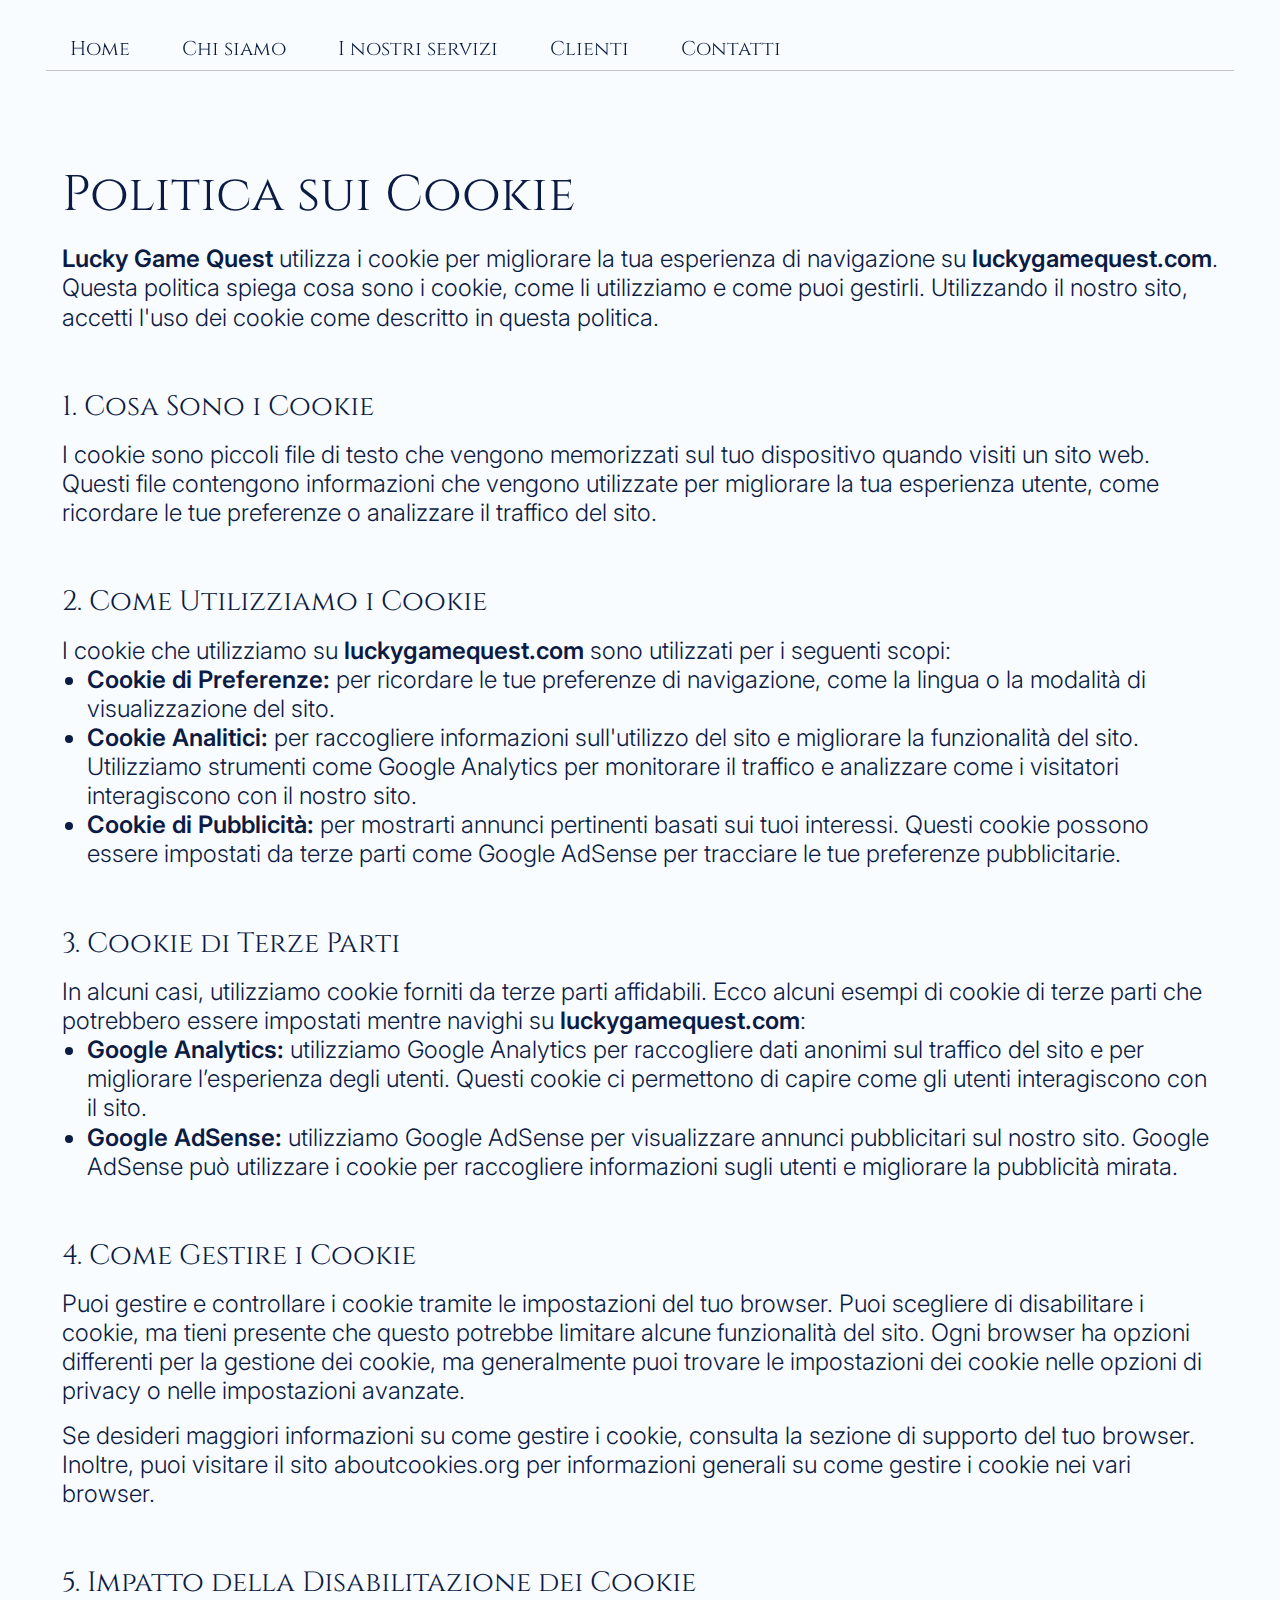
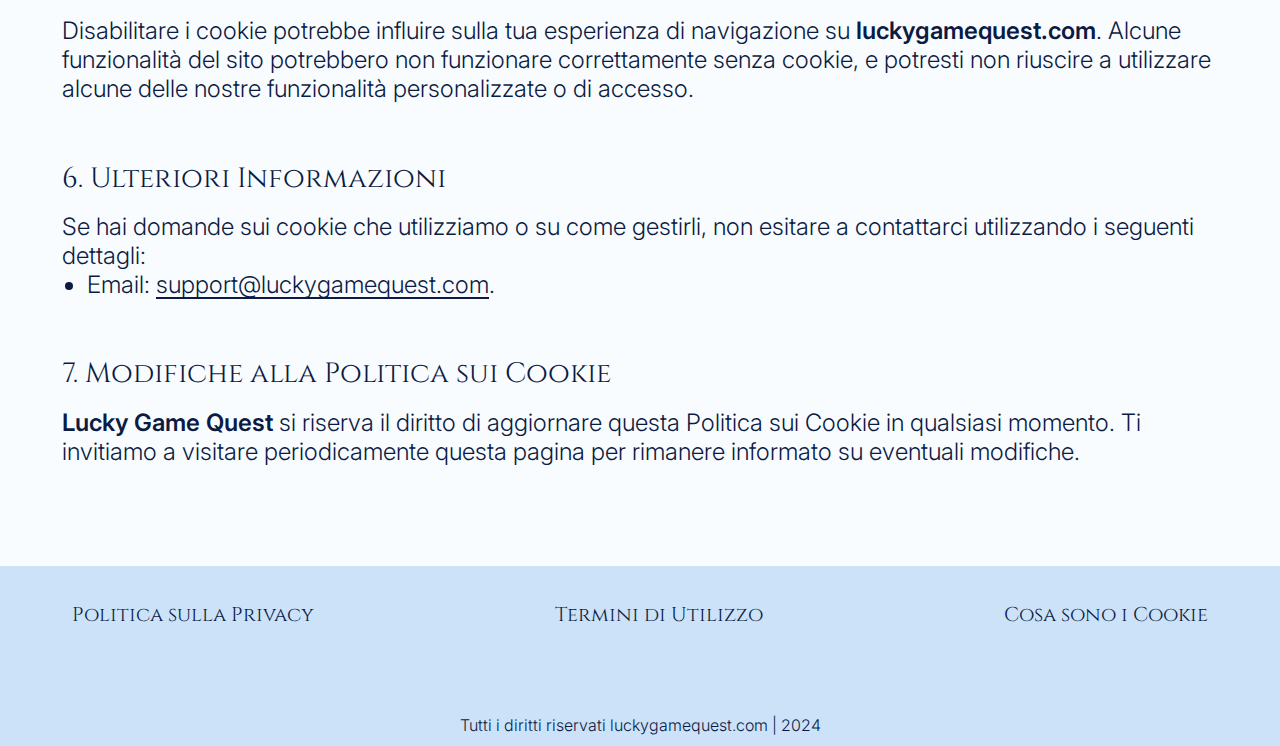
<file: cookie.html>
<!DOCTYPE html>
<html lang="en">
  <head>
    <meta charset="UTF-8" />
    <meta name="viewport" content="width=device-width, initial-scale=1.0" />
    <title>Lucky Game Quest</title>
    <link rel="icon" href="img/fav icon 1.png" />
    <link rel="stylesheet" type="text/css" href="slick/slick.css" />
    <link rel="stylesheet" href="css/main.css" />
    <link href="https://unpkg.com/aos@2.3.1/dist/aos.css" rel="stylesheet" />
  </head>

  <body class="back">
    <header class="header">
      <div class="header__background"></div>
      <nav class="navigation">
        <ul class="navigation__list">
          <li class="navigation__item">
            <a href="/" class="navigation__link">Home</a>
          </li>
          <li class="navigation__item">
            <a href="/#about" class="navigation__link">Chi siamo </a>
          </li>
          <li class="navigation__item">
            <a href="/#services" class="navigation__link">I nostri servizi </a>
          </li>
          <li class="navigation__item">
            <a href="/#gallery" class="navigation__link">Clienti</a>
          </li>
          <li class="navigation__item">
            <a href="/#contacts" class="navigation__link">Contatti</a>
          </li>

          <li class="navigation__item navigation__item-desk">
            <a href="policy.html" class="navigation__link"
              >Politica sulla Privacy</a
            >
          </li>
          <li class="navigation__item navigation__item-desk">
            <a href="terms.html" class="navigation__link"
              >Termini di Utilizzo</a
            >
          </li>
          <li class="navigation__item navigation__item-desk">
            <a href="cookie.html" class="navigation__link"
              >Cosa sono i Cookie</a
            >
          </li>
        </ul>

        <div class="header__button-wrapper">
          <button type="button" class="header__icon-button" data-menu-button>
            <img
              class="header__icon header__icon--menu"
              src="img/header/menu.png"
              alt=""
            />

            <img
              class="header__icon header__icon--close"
              src="img/header/сross.png"
              alt=""
            />
          </button>
        </div>
      </nav>
    </header>

    <main class="policy">
      <section>
        <div class="policy-terms-container">
          <h2 class="policy-terms-title">Politica sui Cookie</h2>

          <p class="policy-terms-text-one">
            <span class="policy-terms-text-bold">Lucky Game Quest</span>
            utilizza i cookie per migliorare la tua esperienza di navigazione su
            <span class="policy-terms-text-bold">luckygamequest.com</span>.
            Questa politica spiega cosa sono i cookie, come li utilizziamo e
            come puoi gestirli. Utilizzando il nostro sito, accetti l'uso dei
            cookie come descritto in questa politica.
          </p>
          <h2 class="policy-terms-text">1. Cosa Sono i Cookie</h2>
          <p class="policy-terms-text-one">
            I cookie sono piccoli file di testo che vengono memorizzati sul tuo
            dispositivo quando visiti un sito web. Questi file contengono
            informazioni che vengono utilizzate per migliorare la tua esperienza
            utente, come ricordare le tue preferenze o analizzare il traffico
            del sito.
          </p>

          <h2 class="policy-terms-text text-bold">
            2. Come Utilizziamo i Cookie
          </h2>

          <p class="policy-terms-text-one">
            I cookie che utilizziamo su
            <span class="policy-terms-text-bold">luckygamequest.com</span> sono
            utilizzati per i seguenti scopi:
          </p>
          <ul class="terms-list">
            <li>
              <span class="policy-terms-text-bold">Cookie di Preferenze:</span>
              per ricordare le tue preferenze di navigazione, come la lingua o
              la modalità di visualizzazione del sito.
            </li>
            <li>
              <span class="policy-terms-text-bold">Cookie Analitici:</span> per
              raccogliere informazioni sull'utilizzo del sito e migliorare la
              funzionalità del sito. Utilizziamo strumenti come Google Analytics
              per monitorare il traffico e analizzare come i visitatori
              interagiscono con il nostro sito.
            </li>
            <li>
              <span class="policy-terms-text-bold">Cookie di Pubblicità: </span>
              per mostrarti annunci pertinenti basati sui tuoi interessi. Questi
              cookie possono essere impostati da terze parti come Google AdSense
              per tracciare le tue preferenze pubblicitarie.
            </li>
          </ul>
          <h2 class="policy-terms-text">3. Cookie di Terze Parti</h2>
          <p class="policy-terms-text-one">
            In alcuni casi, utilizziamo cookie forniti da terze parti
            affidabili. Ecco alcuni esempi di cookie di terze parti che
            potrebbero essere impostati mentre navighi su
            <span class="policy-terms-text-bold">luckygamequest.com</span>:
          </p>
          <ul class="terms-list">
            <li>
              <span class="policy-terms-text-bold"> Google Analytics:</span>
              utilizziamo Google Analytics per raccogliere dati anonimi sul
              traffico del sito e per migliorare l’esperienza degli utenti.
              Questi cookie ci permettono di capire come gli utenti
              interagiscono con il sito.
            </li>
            <li>
              <span class="policy-terms-text-bold">Google AdSense:</span>
              utilizziamo Google AdSense per visualizzare annunci pubblicitari
              sul nostro sito. Google AdSense può utilizzare i cookie per
              raccogliere informazioni sugli utenti e migliorare la pubblicità
              mirata.
            </li>
          </ul>
          <h2 class="policy-terms-text text-bold">4. Come Gestire i Cookie</h2>

          <p class="policy-terms-text-one">
            Puoi gestire e controllare i cookie tramite le impostazioni del tuo
            browser. Puoi scegliere di disabilitare i cookie, ma tieni presente
            che questo potrebbe limitare alcune funzionalità del sito. Ogni
            browser ha opzioni differenti per la gestione dei cookie, ma
            generalmente puoi trovare le impostazioni dei cookie nelle opzioni
            di privacy o nelle impostazioni avanzate.
          </p>
          <p class="policy-terms-text-one">
            Se desideri maggiori informazioni su come gestire i cookie, consulta
            la sezione di supporto del tuo browser. Inoltre, puoi visitare il
            sito aboutcookies.org per informazioni generali su come gestire i
            cookie nei vari browser.
          </p>
          <h2 class="policy-terms-text text-bold">
            5. Impatto della Disabilitazione dei Cookie
          </h2>
          <p class="policy-terms-text-one">
            Disabilitare i cookie potrebbe influire sulla tua esperienza di
            navigazione su
            <span class="policy-terms-text-bold">luckygamequest.com</span>.
            Alcune funzionalità del sito potrebbero non funzionare correttamente
            senza cookie, e potresti non riuscire a utilizzare alcune delle
            nostre funzionalità personalizzate o di accesso.
          </p>
          <h2 class="policy-terms-text text-bold">6. Ulteriori Informazioni</h2>
          <p class="policy-terms-text-one">
            Se hai domande sui cookie che utilizziamo o su come gestirli, non
            esitare a contattarci utilizzando i seguenti dettagli:
          </p>

          <ul class="terms-list">
            <li>
              Email:
              <a href="mailto:support@luckygamequest.com" class="email-link">
                support@luckygamequest.com</a
              >.
            </li>
          </ul>
          <h2 class="policy-terms-text text-bold">
            7. Modifiche alla Politica sui Cookie
          </h2>
          <p class="policy-terms-text-one">
            <span class="policy-terms-text-bold">Lucky Game Quest</span> si
            riserva il diritto di aggiornare questa Politica sui Cookie in
            qualsiasi momento. Ti invitiamo a visitare periodicamente questa
            pagina per rimanere informato su eventuali modifiche.
          </p>
        </div>
      </section>
    </main>

    <footer class="footer">
      <div class="footer-container">
        <div class="footer-wrapper">
          <a class="footer-text" href="policy.html">Politica sulla Privacy</a>

          <a class="footer-text" href="terms.html">Termini di Utilizzo</a>

          <a class="footer-text" href="cookie.html">Cosa sono i Cookie</a>
        </div>
      </div>
      <p class="footer-copyright">
        Tutti i diritti riservati luckygamequest.com | 2024
      </p>
    </footer>
    <script src="js/mobile-menu.js"></script>
  </body>
</html>
</file>
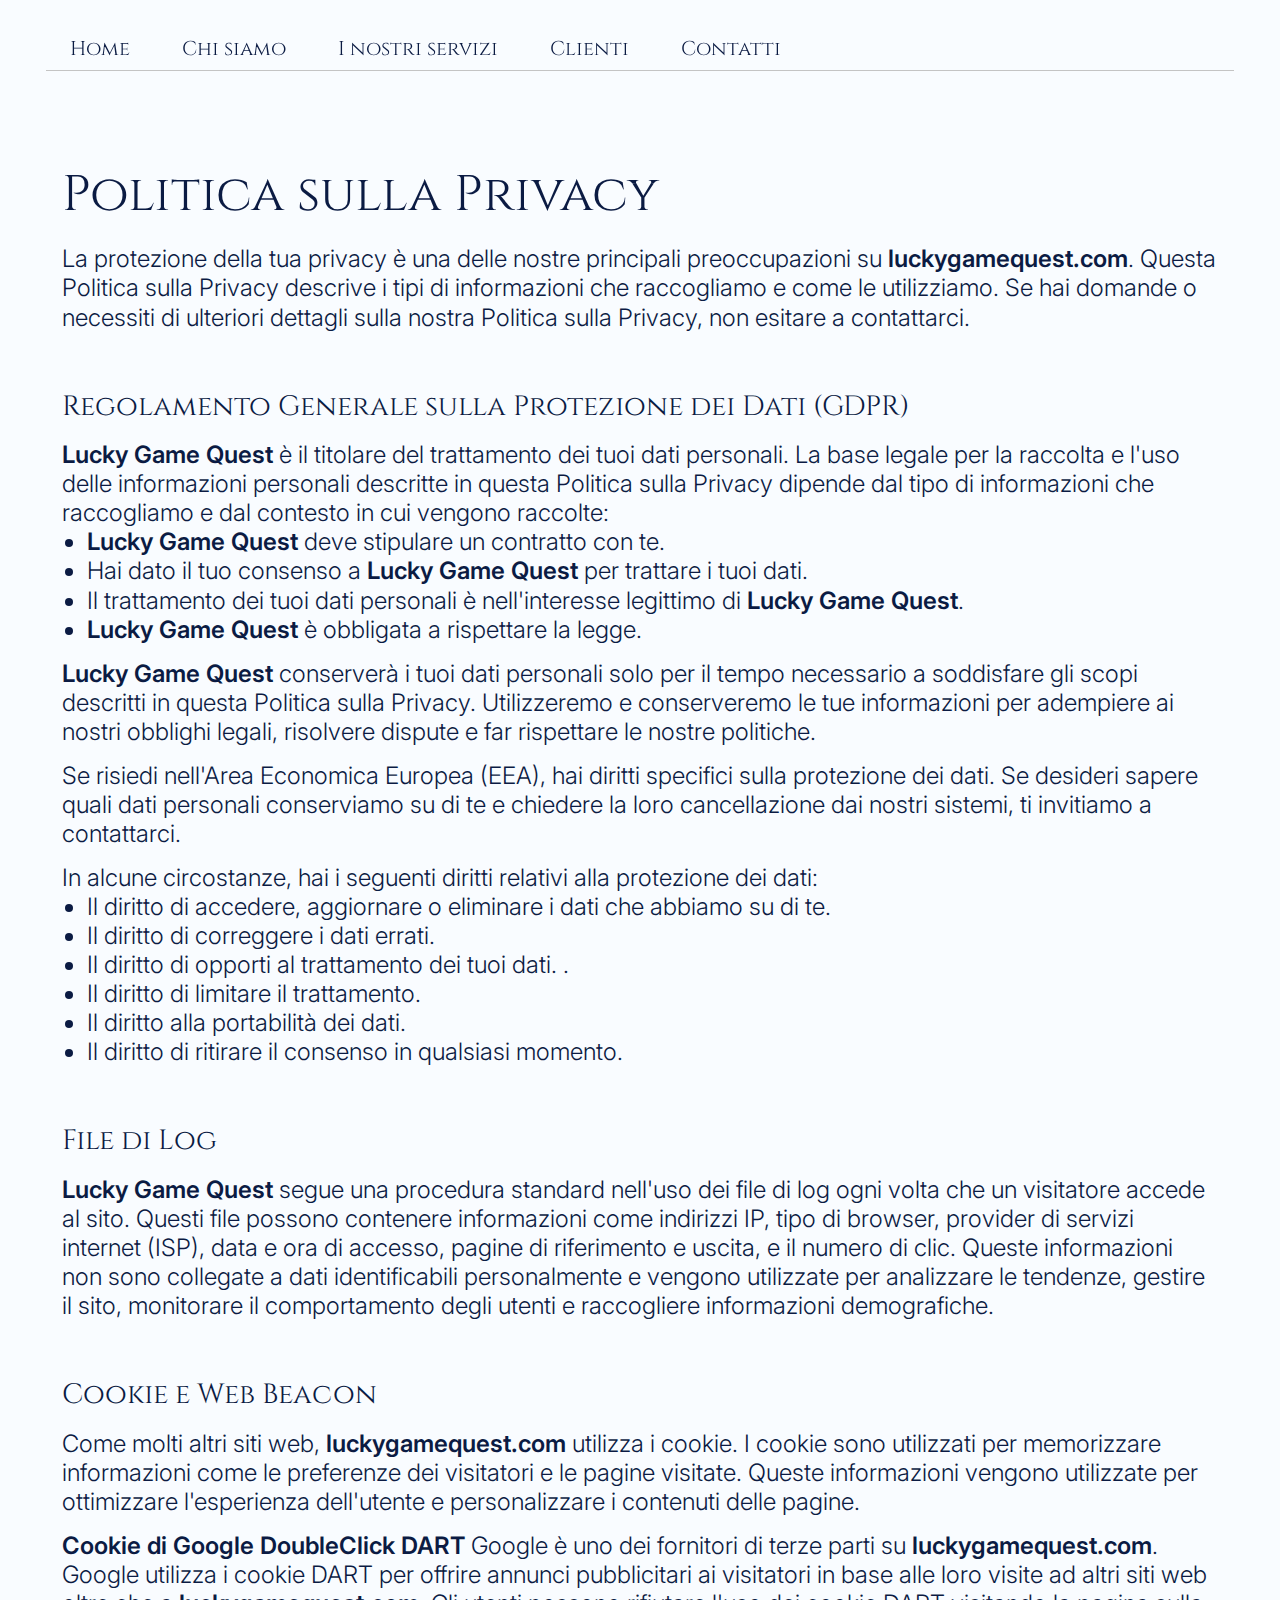
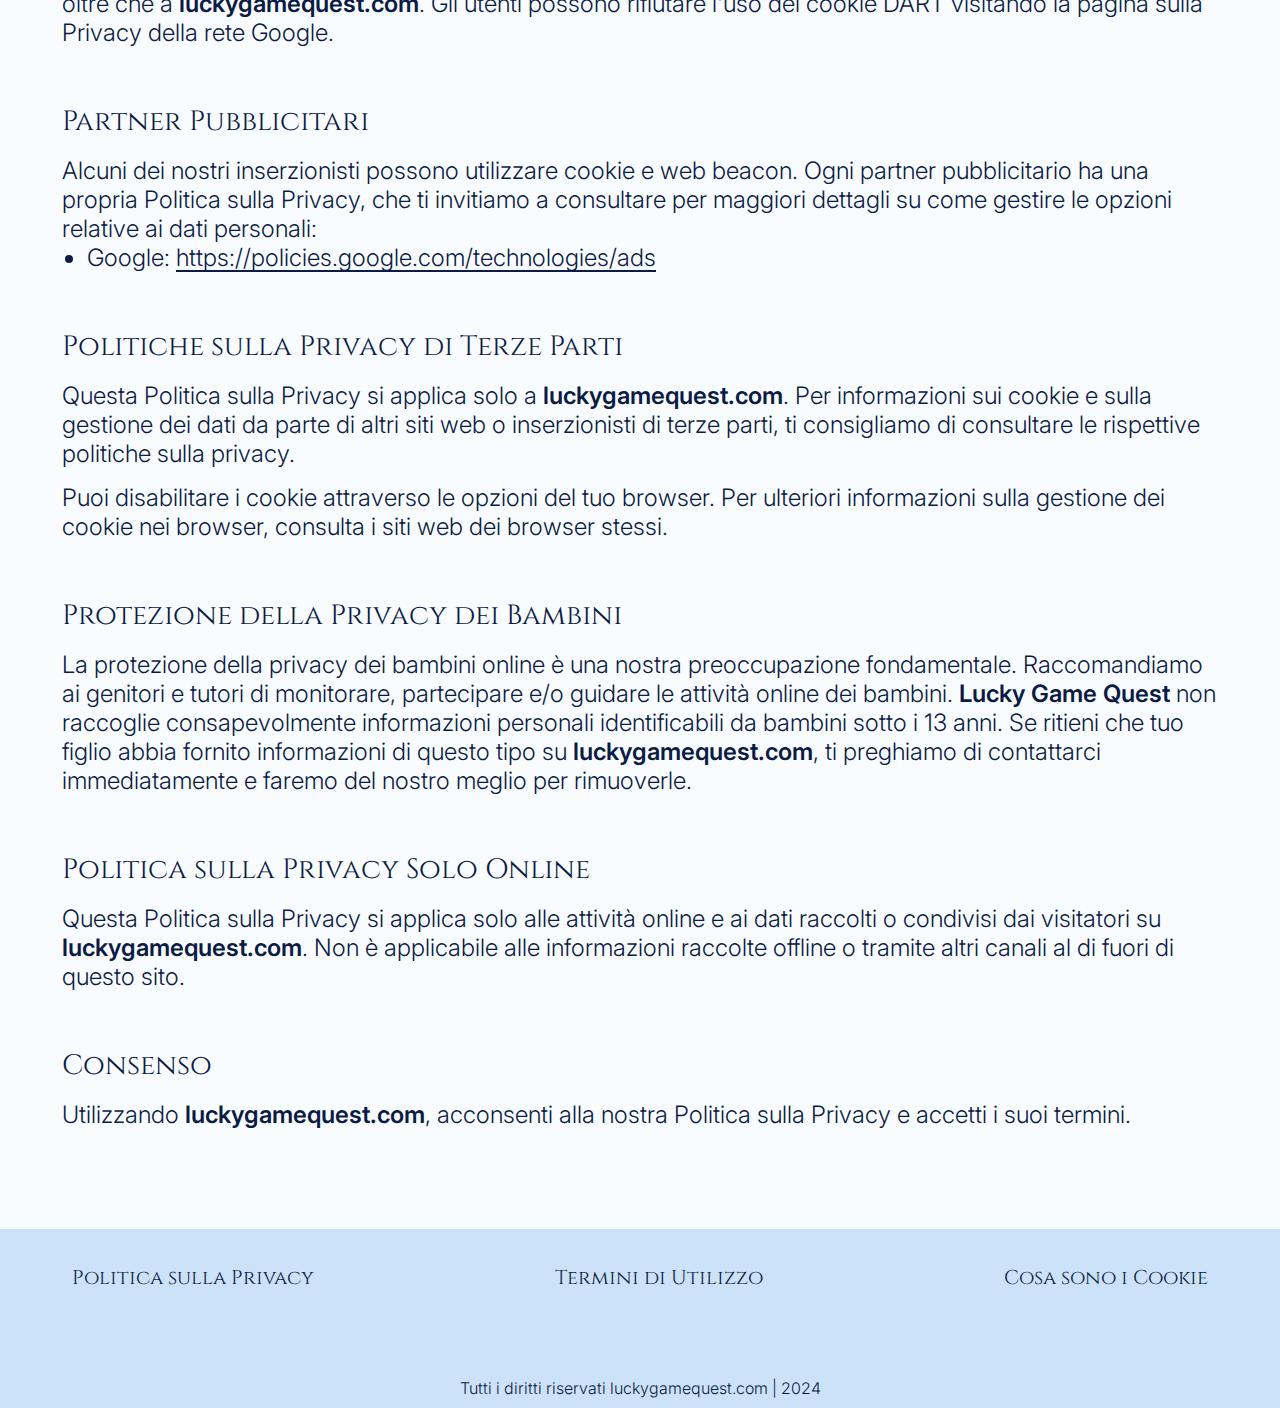
<file: policy.html>
<!DOCTYPE html>
<html lang="en">
  <head>
    <meta charset="UTF-8" />
    <meta name="viewport" content="width=device-width, initial-scale=1.0" />
    <title>Lucky Game Quest</title>
    <link rel="icon" href="img/fav icon 1.png" />
    <link rel="stylesheet" type="text/css" href="slick/slick.css" />
    <link rel="stylesheet" href="css/main.css" />
    <link href="https://unpkg.com/aos@2.3.1/dist/aos.css" rel="stylesheet" />
  </head>

  <body class="back">
    <header class="header">
      <div class="header__background"></div>
      <nav class="navigation">
        <ul class="navigation__list">
          <li class="navigation__item">
            <a href="/" class="navigation__link">Home</a>
          </li>
          <li class="navigation__item">
            <a href="/#about" class="navigation__link">Chi siamo </a>
          </li>
          <li class="navigation__item">
            <a href="/#services" class="navigation__link">I nostri servizi </a>
          </li>
          <li class="navigation__item">
            <a href="/#gallery" class="navigation__link">Clienti</a>
          </li>
          <li class="navigation__item">
            <a href="/#contacts" class="navigation__link">Contatti</a>
          </li>

          <li class="navigation__item navigation__item-desk">
            <a href="policy.html" class="navigation__link"
              >Politica sulla Privacy</a
            >
          </li>
          <li class="navigation__item navigation__item-desk">
            <a href="terms.html" class="navigation__link"
              >Termini di Utilizzo</a
            >
          </li>
          <li class="navigation__item navigation__item-desk">
            <a href="cookie.html" class="navigation__link"
              >Cosa sono i Cookie</a
            >
          </li>
        </ul>

        <div class="header__button-wrapper">
          <button type="button" class="header__icon-button" data-menu-button>
            <img
              class="header__icon header__icon--menu"
              src="img/header/menu.png"
              alt=""
            />

            <img
              class="header__icon header__icon--close"
              src="img/header/сross.png"
              alt=""
            />
          </button>
        </div>
      </nav>
    </header>

    <main class="policy">
      <section>
        <div class="policy-terms-container">
          <p class="policy-terms-title">Politica sulla Privacy</p>
          <p class="policy-terms-text-one">
            La protezione della tua privacy è una delle nostre principali
            preoccupazioni su
            <span class="policy-terms-text-bold">luckygamequest.com</span>.
            Questa Politica sulla Privacy descrive i tipi di informazioni che
            raccogliamo e come le utilizziamo. Se hai domande o necessiti di
            ulteriori dettagli sulla nostra Politica sulla Privacy, non esitare
            a contattarci.
          </p>

          <h2 class="policy-terms-text">
            Regolamento Generale sulla Protezione dei Dati (GDPR)
          </h2>
          <p class="policy-terms-text-one">
            <span class="policy-terms-text-bold">Lucky Game Quest</span>
            è il titolare del trattamento dei tuoi dati personali. La base
            legale per la raccolta e l'uso delle informazioni personali
            descritte in questa Politica sulla Privacy dipende dal tipo di
            informazioni che raccogliamo e dal contesto in cui vengono raccolte:
          </p>
          <ul class="terms-lists">
            <li>
              <span class="policy-terms-text-bold">Lucky Game Quest</span> deve
              stipulare un contratto con te.
            </li>
            <li>
              Hai dato il tuo consenso a
              <span class="policy-terms-text-bold">Lucky Game Quest</span> per
              trattare i tuoi dati.
            </li>
            <li>
              Il trattamento dei tuoi dati personali è nell'interesse legittimo
              di <span class="policy-terms-text-bold">Lucky Game Quest</span>.
            </li>
            <li>
              <span class="policy-terms-text-bold">Lucky Game Quest</span> è
              obbligata a rispettare la legge.
            </li>
          </ul>
          <p class="policy-terms-text-one">
            <span class="policy-terms-text-bold">Lucky Game Quest</span>
            conserverà i tuoi dati personali solo per il tempo necessario a
            soddisfare gli scopi descritti in questa Politica sulla Privacy.
            Utilizzeremo e conserveremo le tue informazioni per adempiere ai
            nostri obblighi legali, risolvere dispute e far rispettare le nostre
            politiche.
          </p>

          <p class="policy-terms-text-one">
            Se risiedi nell'Area Economica Europea (EEA), hai diritti specifici
            sulla protezione dei dati. Se desideri sapere quali dati personali
            conserviamo su di te e chiedere la loro cancellazione dai nostri
            sistemi, ti invitiamo a contattarci.
          </p>
          <p class="policy-terms-text-one">
            In alcune circostanze, hai i seguenti diritti relativi alla
            protezione dei dati:
          </p>
          <ul class="terms-lists">
            <li>
              Il diritto di accedere, aggiornare o eliminare i dati che abbiamo
              su di te.
            </li>
            <li>Il diritto di correggere i dati errati.</li>
            <li>Il diritto di opporti al trattamento dei tuoi dati. .</li>
            <li>Il diritto di limitare il trattamento.</li>
            <li>Il diritto alla portabilità dei dati.</li>
            <li>Il diritto di ritirare il consenso in qualsiasi momento.</li>
          </ul>

          <h2 class="policy-terms-text">File di Log</h2>
          <p class="policy-terms-text-one">
            <span class="policy-terms-text-bold">Lucky Game Quest</span> segue
            una procedura standard nell'uso dei file di log ogni volta che un
            visitatore accede al sito. Questi file possono contenere
            informazioni come indirizzi IP, tipo di browser, provider di servizi
            internet (ISP), data e ora di accesso, pagine di riferimento e
            uscita, e il numero di clic. Queste informazioni non sono collegate
            a dati identificabili personalmente e vengono utilizzate per
            analizzare le tendenze, gestire il sito, monitorare il comportamento
            degli utenti e raccogliere informazioni demografiche.
          </p>
          <h2 class="policy-terms-text">Cookie e Web Beacon</h2>
          <p class="policy-terms-text-one">
            Come molti altri siti web,
            <span class="policy-terms-text-bold">luckygamequest.com</span>
            utilizza i cookie. I cookie sono utilizzati per memorizzare
            informazioni come le preferenze dei visitatori e le pagine visitate.
            Queste informazioni vengono utilizzate per ottimizzare l'esperienza
            dell'utente e personalizzare i contenuti delle pagine.
          </p>
          <p class="policy-terms-text-one">
            <span class="policy-terms-text-bold"
              >Cookie di Google DoubleClick DART
            </span>
            Google è uno dei fornitori di terze parti su
            <span class="policy-terms-text-bold">luckygamequest.com</span>.
            Google utilizza i cookie DART per offrire annunci pubblicitari ai
            visitatori in base alle loro visite ad altri siti web oltre che a
            <span class="policy-terms-text-bold">luckygamequest.com</span>. Gli
            utenti possono rifiutare l'uso dei cookie DART visitando la pagina
            sulla Privacy della rete Google.
          </p>
          <h2 class="policy-terms-text">Partner Pubblicitari</h2>
          <p class="policy-terms-text-one">
            Alcuni dei nostri inserzionisti possono utilizzare cookie e web
            beacon. Ogni partner pubblicitario ha una propria Politica sulla
            Privacy, che ti invitiamo a consultare per maggiori dettagli su come
            gestire le opzioni relative ai dati personali:
          </p>

          <ul class="terms-list">
            <li>
              Google:
              <a
                class="email-link"
                href="https://policies.google.com/technologies/ads"
                target="_blank"
                rel="noopener noreferrer"
              >
                https://policies.google.com/technologies/ads</a
              >
            </li>
          </ul>

          <h2 class="policy-terms-text text-bold">
            Politiche sulla Privacy di Terze Parti
          </h2>
          <p class="policy-terms-text-one">
            Questa Politica sulla Privacy si applica solo a
            <span class="policy-terms-text-bold">luckygamequest.com</span>. Per
            informazioni sui cookie e sulla gestione dei dati da parte di altri
            siti web o inserzionisti di terze parti, ti consigliamo di
            consultare le rispettive politiche sulla privacy.
          </p>

          <p class="policy-terms-text-one">
            Puoi disabilitare i cookie attraverso le opzioni del tuo browser.
            Per ulteriori informazioni sulla gestione dei cookie nei browser,
            consulta i siti web dei browser stessi.
          </p>
          <h2 class="policy-terms-text">
            Protezione della Privacy dei Bambini
          </h2>
          <p class="policy-terms-text-one">
            La protezione della privacy dei bambini online è una nostra
            preoccupazione fondamentale. Raccomandiamo ai genitori e tutori di
            monitorare, partecipare e/o guidare le attività online dei bambini.
            <span class="policy-terms-text-bold">Lucky Game Quest</span> non
            raccoglie consapevolmente informazioni personali identificabili da
            bambini sotto i 13 anni. Se ritieni che tuo figlio abbia fornito
            informazioni di questo tipo su
            <span class="policy-terms-text-bold">luckygamequest.com</span>, ti
            preghiamo di contattarci immediatamente e faremo del nostro meglio
            per rimuoverle.
          </p>

          <h2 class="policy-terms-text">Politica sulla Privacy Solo Online</h2>
          <p class="policy-terms-text-one">
            Questa Politica sulla Privacy si applica solo alle attività online e
            ai dati raccolti o condivisi dai visitatori su
            <span class="policy-terms-text-bold">luckygamequest.com</span>. Non
            è applicabile alle informazioni raccolte offline o tramite altri
            canali al di fuori di questo sito.
          </p>

          <h2 class="policy-terms-text text-bold">Consenso</h2>
          <p class="policy-terms-text-one">
            Utilizzando
            <span class="policy-terms-text-bold">luckygamequest.com</span>,
            acconsenti alla nostra Politica sulla Privacy e accetti i suoi
            termini.
          </p>
        </div>
      </section>
    </main>

    <footer class="footer">
      <div class="footer-container">
        <div class="footer-wrapper">
          <a class="footer-text" href="policy.html">Politica sulla Privacy</a>

          <a class="footer-text" href="terms.html">Termini di Utilizzo</a>

          <a class="footer-text" href="cookie.html">Cosa sono i Cookie</a>
        </div>
      </div>
      <p class="footer-copyright">
        Tutti i diritti riservati luckygamequest.com | 2024
      </p>
    </footer>
    <script src="js/mobile-menu.js"></script>
  </body>
</html>
</file>
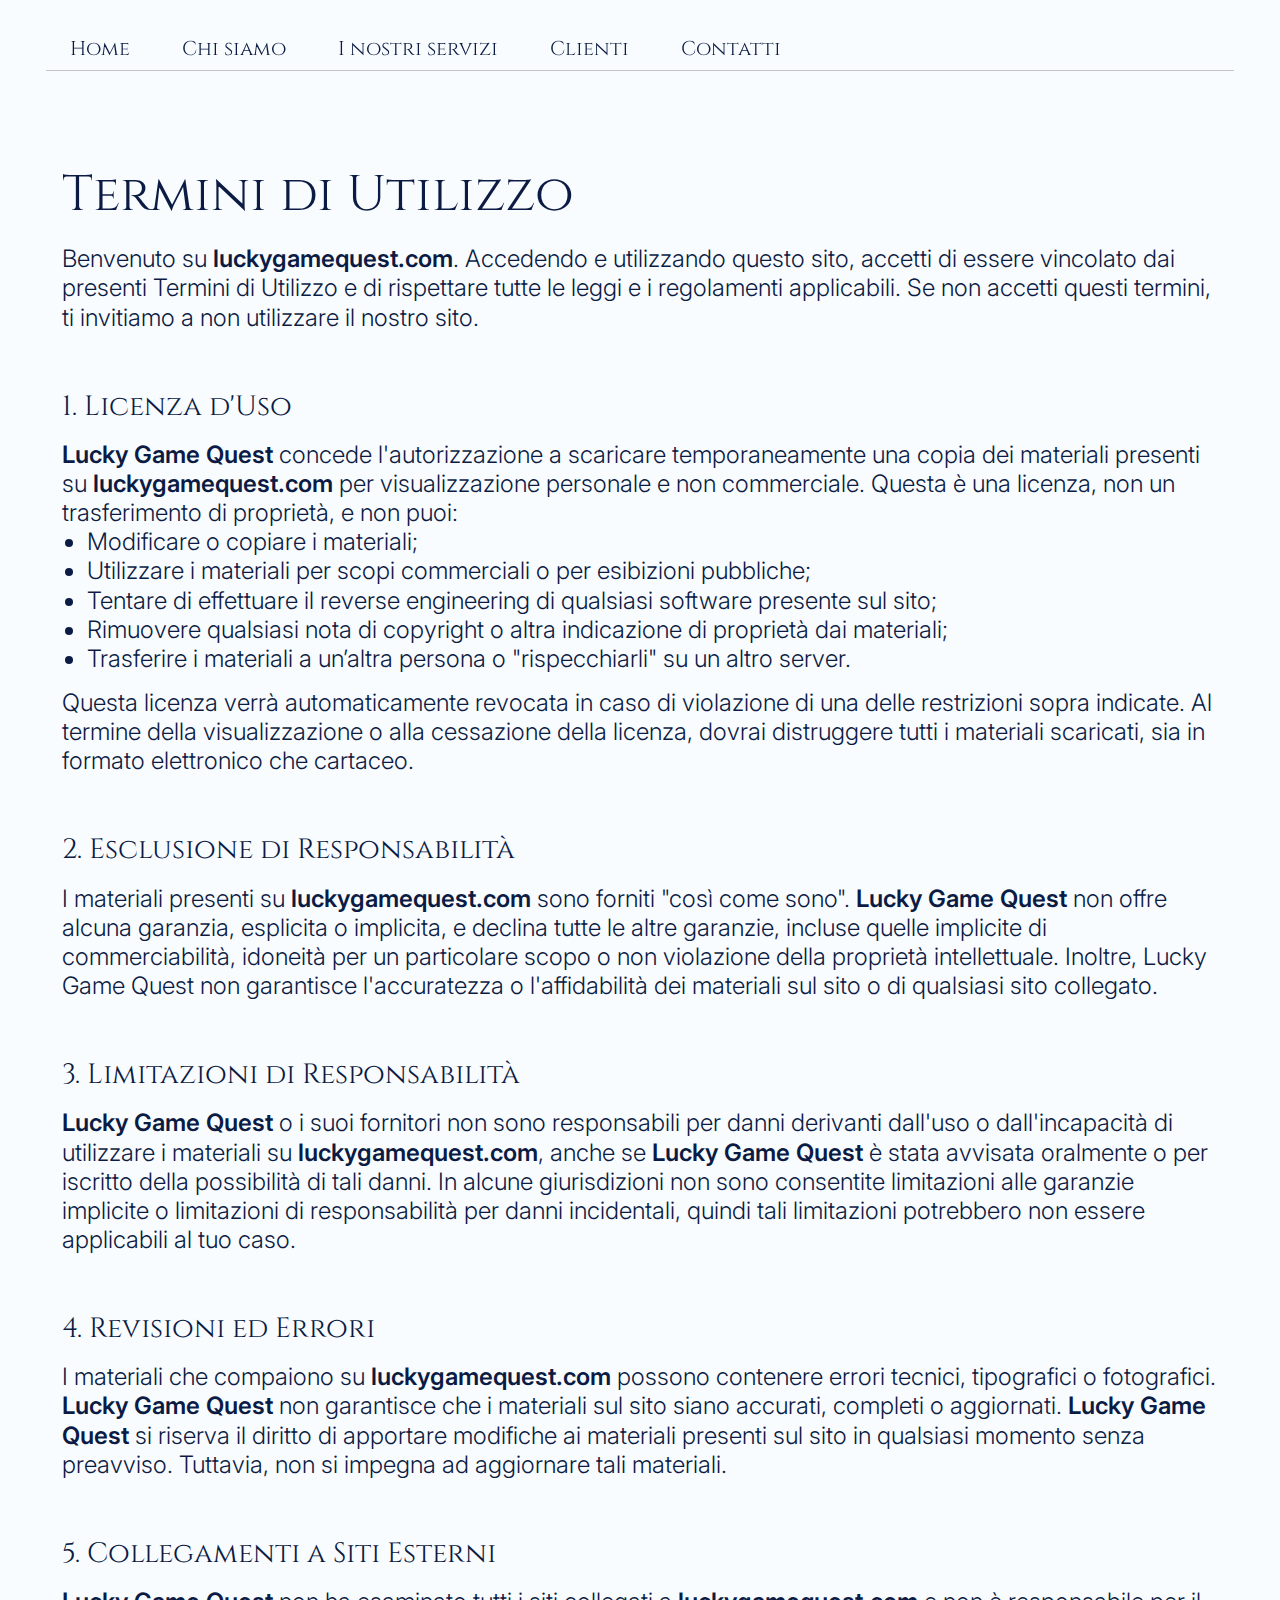
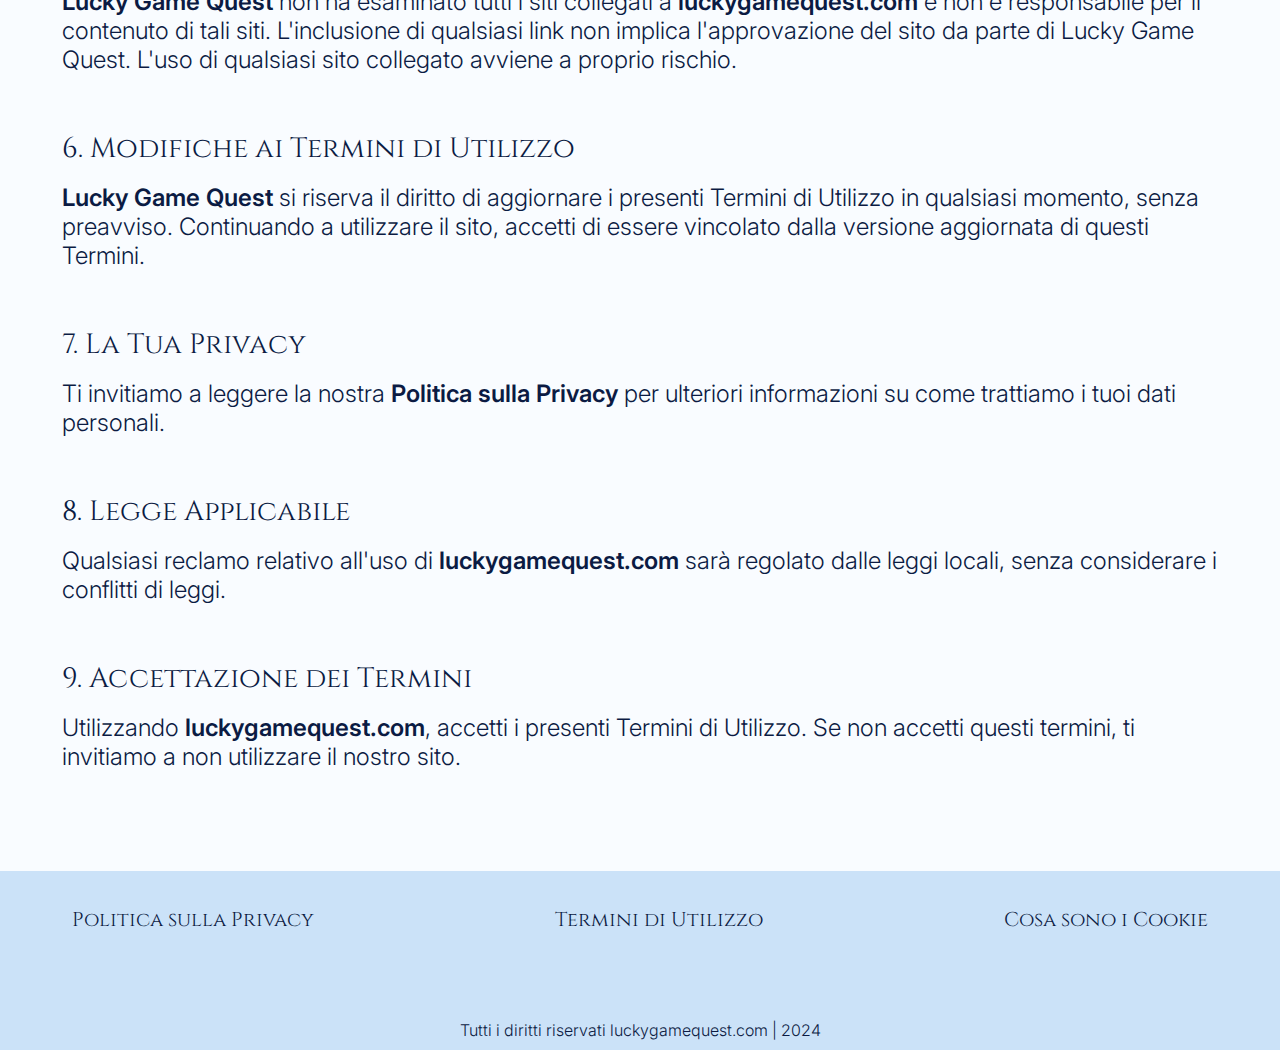
<file: terms.html>
<!DOCTYPE html>
<html lang="en">
  <head>
    <meta charset="UTF-8" />
    <meta name="viewport" content="width=device-width, initial-scale=1.0" />
    <title>Lucky Game Quest</title>
    <link rel="icon" href="img/fav icon 1.png" />
    <link rel="stylesheet" type="text/css" href="slick/slick.css" />
    <link rel="stylesheet" href="css/main.css" />
    <link href="https://unpkg.com/aos@2.3.1/dist/aos.css" rel="stylesheet" />
  </head>

  <body class="back">
    <header class="header">
      <div class="header__background"></div>
      <nav class="navigation">
        <ul class="navigation__list">
          <li class="navigation__item">
            <a href="/" class="navigation__link">Home</a>
          </li>
          <li class="navigation__item">
            <a href="/#about" class="navigation__link">Chi siamo </a>
          </li>
          <li class="navigation__item">
            <a href="/#services" class="navigation__link">I nostri servizi </a>
          </li>
          <li class="navigation__item">
            <a href="/#gallery" class="navigation__link">Clienti</a>
          </li>
          <li class="navigation__item">
            <a href="/#contacts" class="navigation__link">Contatti</a>
          </li>

          <li class="navigation__item navigation__item-desk">
            <a href="policy.html" class="navigation__link"
              >Politica sulla Privacy</a
            >
          </li>
          <li class="navigation__item navigation__item-desk">
            <a href="terms.html" class="navigation__link"
              >Termini di Utilizzo</a
            >
          </li>
          <li class="navigation__item navigation__item-desk">
            <a href="cookie.html" class="navigation__link"
              >Cosa sono i Cookie</a
            >
          </li>
        </ul>

        <div class="header__button-wrapper">
          <button type="button" class="header__icon-button" data-menu-button>
            <img
              class="header__icon header__icon--menu"
              src="img/header/menu.png"
              alt=""
            />

            <img
              class="header__icon header__icon--close"
              src="img/header/сross.png"
              alt=""
            />
          </button>
        </div>
      </nav>
    </header>

    <main class="policy">
      <section>
        <div class="policy-terms-container">
          <h2 class="policy-terms-title">Termini di Utilizzo</h2>
          <p class="policy-terms-text-one">
            Benvenuto su
            <span class="policy-terms-text-bold">luckygamequest.com</span>.
            Accedendo e utilizzando questo sito, accetti di essere vincolato dai
            presenti Termini di Utilizzo e di rispettare tutte le leggi e i
            regolamenti applicabili. Se non accetti questi termini, ti invitiamo
            a non utilizzare il nostro sito.
          </p>
          <h2 class="policy-terms-text">1. Licenza d'Uso</h2>
          <p class="policy-terms-text-one">
            <span class="policy-terms-text-bold">Lucky Game Quest</span> concede
            l'autorizzazione a scaricare temporaneamente una copia dei materiali
            presenti su
            <span class="policy-terms-text-bold">luckygamequest.com</span> per
            visualizzazione personale e non commerciale. Questa è una licenza,
            non un trasferimento di proprietà, e non puoi:
          </p>
          <ul class="terms-lists">
            <li>Modificare o copiare i materiali;</li>
            <li>
              Utilizzare i materiali per scopi commerciali o per esibizioni
              pubbliche;
            </li>
            <li>
              Tentare di effettuare il reverse engineering di qualsiasi software
              presente sul sito;
            </li>
            <li>
              Rimuovere qualsiasi nota di copyright o altra indicazione di
              proprietà dai materiali;
            </li>
            <li>
              Trasferire i materiali a un’altra persona o "rispecchiarli" su un
              altro server.
            </li>
          </ul>
          <p class="policy-terms-text-one">
            Questa licenza verrà automaticamente revocata in caso di violazione
            di una delle restrizioni sopra indicate. Al termine della
            visualizzazione o alla cessazione della licenza, dovrai distruggere
            tutti i materiali scaricati, sia in formato elettronico che
            cartaceo.
          </p>
          <h2 class="policy-terms-text">2. Esclusione di Responsabilità</h2>
          <p class="policy-terms-text-one">
            I materiali presenti su
            <span class="policy-terms-text-bold">luckygamequest.com</span> sono
            forniti "così come sono".
            <span class="policy-terms-text-bold">Lucky Game Quest</span> non
            offre alcuna garanzia, esplicita o implicita, e declina tutte le
            altre garanzie, incluse quelle implicite di commerciabilità,
            idoneità per un particolare scopo o non violazione della proprietà
            intellettuale. Inoltre, Lucky Game Quest non garantisce
            l'accuratezza o l'affidabilità dei materiali sul sito o di qualsiasi
            sito collegato.
          </p>
          <h2 class="policy-terms-text">3. Limitazioni di Responsabilità</h2>
          <p class="policy-terms-text-one">
            <span class="policy-terms-text-bold">Lucky Game Quest</span> o i
            suoi fornitori non sono responsabili per danni derivanti dall'uso o
            dall'incapacità di utilizzare i materiali su
            <span class="policy-terms-text-bold">luckygamequest.com</span>,
            anche se
            <span class="policy-terms-text-bold">Lucky Game Quest</span> è stata
            avvisata oralmente o per iscritto della possibilità di tali danni.
            In alcune giurisdizioni non sono consentite limitazioni alle
            garanzie implicite o limitazioni di responsabilità per danni
            incidentali, quindi tali limitazioni potrebbero non essere
            applicabili al tuo caso.
          </p>
          <h2 class="policy-terms-text">4. Revisioni ed Errori</h2>

          <p class="policy-terms-text-one">
            I materiali che compaiono su
            <span class="policy-terms-text-bold">luckygamequest.com</span>
            possono contenere errori tecnici, tipografici o fotografici.
            <span class="policy-terms-text-bold">Lucky Game Quest</span> non
            garantisce che i materiali sul sito siano accurati, completi o
            aggiornati.
            <span class="policy-terms-text-bold">Lucky Game Quest</span> si
            riserva il diritto di apportare modifiche ai materiali presenti sul
            sito in qualsiasi momento senza preavviso. Tuttavia, non si impegna
            ad aggiornare tali materiali.
          </p>
          <h2 class="policy-terms-text">5. Collegamenti a Siti Esterni</h2>

          <p class="policy-terms-text-one">
            <span class="policy-terms-text-bold">Lucky Game Quest</span> non ha
            esaminato tutti i siti collegati a
            <span class="policy-terms-text-bold">luckygamequest.com</span> e non
            è responsabile per il contenuto di tali siti. L'inclusione di
            qualsiasi link non implica l'approvazione del sito da parte di Lucky
            Game Quest. L'uso di qualsiasi sito collegato avviene a proprio
            rischio.
          </p>
          <h2 class="policy-terms-text">6. Modifiche ai Termini di Utilizzo</h2>
          <p class="policy-terms-text-one">
            <span class="policy-terms-text-bold">Lucky Game Quest</span> si
            riserva il diritto di aggiornare i presenti Termini di Utilizzo in
            qualsiasi momento, senza preavviso. Continuando a utilizzare il
            sito, accetti di essere vincolato dalla versione aggiornata di
            questi Termini.
          </p>
          <h2 class="policy-terms-text">7. La Tua Privacy</h2>

          <p class="policy-terms-text-one">
            Ti invitiamo a leggere la nostra
            <span class="policy-terms-text-bold">Politica sulla Privacy</span>
            per ulteriori informazioni su come trattiamo i tuoi dati personali.
          </p>
          <h2 class="policy-terms-text">8. Legge Applicabile</h2>
          <p class="policy-terms-text-one">
            Qualsiasi reclamo relativo all'uso di
            <span class="policy-terms-text-bold">luckygamequest.com</span> sarà
            regolato dalle leggi locali, senza considerare i conflitti di leggi.
          </p>

          <h2 class="policy-terms-text">9. Accettazione dei Termini</h2>
          <p class="policy-terms-text-one">
            Utilizzando
            <span class="policy-terms-text-bold">luckygamequest.com</span>,
            accetti i presenti Termini di Utilizzo. Se non accetti questi
            termini, ti invitiamo a non utilizzare il nostro sito.
          </p>
        </div>
      </section>
    </main>

    <footer class="footer">
      <div class="footer-container">
        <div class="footer-wrapper">
          <a class="footer-text" href="policy.html">Politica sulla Privacy</a>

          <a class="footer-text" href="terms.html">Termini di Utilizzo</a>

          <a class="footer-text" href="cookie.html">Cosa sono i Cookie</a>
        </div>
      </div>
      <p class="footer-copyright">
        Tutti i diritti riservati luckygamequest.com | 2024
      </p>
    </footer>
    <script src="js/mobile-menu.js"></script>
  </body>
</html>
</file>
<file: css/main.css>
@import url("https://fonts.googleapis.com/css2?family=Cinzel:wght@400..900&family=Inter:ital,opsz,wght@0,14..32,100..900;1,14..32,100..900&family=Montserrat:ital,wght@0,100..900;1,100..900&display=swap");

:root {
}

* {
  -webkit-box-sizing: border-box;
  box-sizing: border-box;
}

html {
  scroll-behavior: smooth;
  background: #f9fcff;
  color: #0b1b43;
}

body {
  margin: 0;
}

h1,
h2,
h3,
h4,
h5,
h6,
p {
  margin: 0;
}

ul,
ol {
  margin: 0;
  padding: 0;
  list-style: none;
}

img {
  display: block;
  height: auto;
}

.list {
  list-style: none;
}

button,
a {
  cursor: pointer;
}

.visually-hidden {
  position: absolute;
  width: 1px;
  height: 1px;
  margin: -1px;
  border: 0;
  padding: 0;

  white-space: nowrap;
  clip-path: inset(100%);
  clip: rect(0 0 0 0);
  overflow: hidden;
}

.button:hover {
  scale: 120%;
}

.header {
  position: fixed;
  width: 100%;
  z-index: 5;
  -webkit-transition: background-color 0.3s ease;
  transition: background-color 0.3s ease;
  background-color: transparent;
}

.header.is-open .header__background {
  left: 0;
}
.header__button-wrapper {
  margin-left: auto;
}
.header__icon {
  display: none;
}

.header__icon-button {
  display: -webkit-box;
  display: -ms-flexbox;
  display: flex;
  background-color: transparent;
  border: none;
}

.header__icon--menu {
  display: block;
}

.header__icon-button.is-open .header__icon--menu {
  display: none;
}

.header__icon-button.is-open .header__icon--close {
  display: block;
}

.header {
  height: 60px;
  display: flex;
}

.header {
  position: fixed;
  width: 100%;
  z-index: 5;
  background-color: transparent;
}
.header__background {
  position: absolute;
  top: 0;
  right: 0;
  bottom: 0;
  left: 100%;

  z-index: -1;
  -webkit-transition: left 0.3s ease;
  transition: left 0.3s ease;
  background: #f9fcff;
}
.header.is-open .header__background {
  left: 0;
}
.header__button-wrapper {
  margin-right: auto;
  display: flex;
  align-items: center;
  justify-content: end;
}
.header__icon {
  display: none;
}
.header__icon-button {
  display: flex;
  background-color: transparent;
  border: none;
}

.header__icon--menu {
  display: block;
}

.header__icon-button.is-open .header__icon--menu {
  display: none;
}

.header__icon-button.is-open .header__icon--close {
  display: block;
}
.close {
  width: 56px;
  height: 56px;
}

.navigation {
  display: -ms-flexbox;
  -webkit-box-orient: vertical;
  -webkit-box-direction: normal;
  -ms-flex-direction: column;
  flex-direction: column;
  -webkit-box-align: center;
  -ms-flex-align: center;
  align-items: center;
  -webkit-box-flex: 1;
  -ms-flex: 1;
  flex: 1;
  padding: 16px;
  position: relative;
  background-color: transparent;
  border-bottom: 1px solid #c4c4c4;
}

.navigation__list {
  display: -webkit-box;
  display: -ms-flexbox;
  display: flex;
  -webkit-box-orient: vertical;
  -webkit-box-direction: normal;
  -ms-flex-direction: column;
  flex-direction: column;
  -webkit-box-align: start;
  -ms-flex-align: start;
  align-items: start;
  gap: 36px;
  padding: 33px 60px;
  top: 130px;
  position: absolute;
  top: 100%;
  right: -100%;
  width: 100%;
  height: 552px;
  -webkit-transition: 0.3s;
  transition: 0.3s;
  z-index: 999;

  background: #f9fcff;
}
.navigation__list.is-open {
  right: 0;
}
.navigation__link {
  position: relative;
  text-decoration: none;
  width: 345px;

  padding: 8px;
  font-family: Cinzel;
  font-size: 20px;
  font-weight: 400;
  line-height: 26.96px;
  text-align: left;
  text-underline-position: from-font;
  text-decoration-skip-ink: none;
  color: #0b1b43;
}

.navigation__link:hover,
.navigation__link:focus {
  text-shadow: 0px 0px 6px #ffffff;
}

.header.is-open {
  background-color: transparent;
}
.navigation-img {
  display: none;
}
@media screen and (min-width: 1200px) {
  .navigation-img {
    display: flex;
    width: 40px;
    height: 40px;
  }
  .header {
    height: 100px;
    padding: 29px 46px;
  }
  .navigation__item-desk {
    display: none;
  }
  .header__icon-button {
    display: none;
  }
  .header__button-wrapper {
    width: auto;
    -webkit-box-pack: end;
    -ms-flex-pack: end;
    justify-content: flex-end;
  }
  .navigation {
    display: flex;
    -webkit-box-orient: horizontal;
    -webkit-box-direction: normal;
    -ms-flex-direction: row;
    flex-direction: row;
    -webkit-box-pack: justify;
    -ms-flex-pack: justify;
    -webkit-box-align: center;
    -ms-flex-align: center;
    -webkit-box-flex: 1;
    -ms-flex: 1;
    flex: 1;

    align-items: center;
    justify-content: end;
  }
  .navigation__list {
    background-color: transparent;
    flex-direction: row;
    justify-content: start;
    position: static;
    width: auto;
    padding-block: 0;
    flex: 1;
    gap: 36px;
    height: 0px;
    display: flex;
    justify-content: start;
    align-items: center;
    padding: 0;
  }
  .navigation__link {
    font-family: Cinzel;
    font-size: 20px;
    font-weight: 400;
    line-height: 26.96px;
    text-align: left;
    text-underline-position: from-font;
    text-decoration-skip-ink: none;
  }
  .header__icon-home-img {
    display: none;
  }
}

.home {
  background-repeat: no-repeat;
  background-size: cover;
  background-position: center;
  width: 375px;
  height: 585px;
  gap: 0px;

  margin: auto;
  background-image: url("/img/hero/img\ hero.png");
}
.home__wrapper {
  position: relative;
  z-index: 3;
  display: -webkit-box;
  display: -ms-flexbox;
  display: flex;
  flex-direction: column;
  align-items: start;
  padding: 97px 15px 0;
}
.home-title {
  font-family: Cinzel;
  font-size: 40px;
  font-weight: 400;
  line-height: 53.92px;
  letter-spacing: 0.02em;
  text-align: left;
  text-underline-position: from-font;
  text-decoration-skip-ink: none;
}
.home-text {
  font-family: Inter;
  font-size: 18px;
  font-weight: 300;
  line-height: 21.78px;
  text-align: left;
  text-underline-position: from-font;
  text-decoration-skip-ink: none;
}
.home-text-one {
  font-family: Inter;
  font-size: 18px;
  font-weight: 300;
  line-height: 21.78px;
  text-underline-position: from-font;
  text-decoration-skip-ink: none;
  padding: 34px 0 0;
}
.hr {
  border: none;
  border-top: 1px solid #0b1b43;
  margin: 20px auto;
  width: 50%;
  width: 300px;
}

@media screen and (min-width: 1200px) {
  .home {
    margin: auto;
    width: 1440px;
    height: 757px;

    width: auto;
    background-image: url("/img/hero/img\ hero\ \(2\).png");
  }
  .home__wrapper {
    position: relative;
    z-index: 3;
    display: -webkit-box;
    display: -ms-flexbox;
    display: flex;
    flex-direction: column;
    align-items: start;
    padding: 185px 72px 0;
  }
  .home-title {
    font-family: Cinzel;
    font-size: 60px;
    font-weight: 400;
    line-height: 80.88px;
    letter-spacing: 0.02em;
    text-align: left;
    text-underline-position: from-font;
    text-decoration-skip-ink: none;
  }
  .home-text {
    font-family: Inter;
    font-size: 20px;
    font-weight: 300;
    line-height: 24.2px;
    text-align: left;
    text-underline-position: from-font;
    text-decoration-skip-ink: none;
    width: 656px;
  }
  .home-text-one {
    font-family: Inter;
    font-size: 24px;
    font-weight: 300;
    line-height: 29.05px;
    text-align: left;
    text-underline-position: from-font;
    text-decoration-skip-ink: none;

    padding: 28px 0 0;
  }
  .hr {
    border: none;
    border-top: 1px solid #0b1b43;
    margin: 28px 20px;
    width: 391px;
  }
}

.about {
  padding: 55px 15px;
  margin: auto;
  display: flex;
  align-items: center;
  justify-content: center;
  flex-direction: column;
}
.about-title {
  font-family: Cinzel;
  font-size: 24px;
  font-weight: 400;
  line-height: 32.35px;
  text-align: left;
  text-underline-position: from-font;
  text-decoration-skip-ink: none;

  color: #0b1b43;
  text-transform: uppercase;
}
.about-list {
  display: flex;
  align-items: center;
  justify-content: center;
  flex-direction: column;
  gap: 25px;
  padding: 25px 0;
  color: #0b1b43;
}

.about-item {
  width: 345px;
}
.about-text-bold {
  font-family: Cinzel;
  font-size: 16px;
  font-weight: 400;
  line-height: 21.57px;
  text-align: left;
  text-underline-position: from-font;
  text-decoration-skip-ink: none;

  padding-bottom: 10px;
}
.hr-about {
  border: none;
  border-bottom: 1px solid #c4c4c4;

  width: 50%;
  width: 77px;
}
.hr-feature {
  border: none;
  border-bottom: 1px solid #c4c4c4;

  width: 150px;
}
.about-text {
  margin-top: 15px;
  font-family: Inter;
  font-size: 16px;
  font-weight: 300;
  line-height: 19.36px;
  text-align: left;
  text-underline-position: from-font;
  text-decoration-skip-ink: none;
}
.about-img {
  width: 258px;
  height: 253px;
  margin: auto;
}
.features-container {
  display: flex;
  flex-direction: column;
  align-items: center;
  gap: 40px;
}

.feature {
  display: flex;
  flex-direction: column;
  align-items: center;
  gap: 10px;
}
.feature-text-number {
  font-family: Cinzel;
  font-size: 100px;
  font-weight: 400;
  line-height: 134.8px;
  letter-spacing: 0.02em;
  text-align: left;
  text-underline-position: from-font;
  text-decoration-skip-ink: none;
}
.feature-text-bold {
  font-family: Inter;
  font-size: 20px;
  font-weight: 400;
  line-height: 24.2px;
  letter-spacing: 0.02em;
  text-align: left;
  text-underline-position: from-font;
  text-decoration-skip-ink: none;
}
.feature-text {
  font-family: Inter;
  font-size: 20px;
  font-weight: 400;
  line-height: 24.2px;
  text-align: center;
  text-underline-position: from-font;
  text-decoration-skip-ink: none;
}

@media screen and (min-width: 1200px) {
  .about {
    padding: 100px 72px;
    margin: auto;
    display: flex;
    align-items: center;
    justify-content: center;
    flex-direction: column;
    padding-top: 56px;
  }
  .about-img {
    width: 414px;
    height: 406px;
  }
  .about-container-top {
    padding-top: 56px;
    display: flex;
    align-items: center;
    justify-content: center;
    flex-direction: row-reverse;
  }
  .about-list {
    display: flex;
    align-items: center;
    justify-content: center;
    flex-direction: column;
    gap: 81px;
    padding: 0 0;
  }
  .about-title {
    font-family: Cinzel;
    font-size: 50px;
    font-weight: 400;
    line-height: 67.4px;
    text-align: left;
    text-underline-position: from-font;
    text-decoration-skip-ink: none;
  }
  .about-item {
    width: 827px;

    gap: 36px;
    padding: 0;
    display: flex;
    align-items: center;
    justify-content: end;
    flex-direction: row;
  }
  .about-text-bold {
    font-family: Cinzel;
    font-size: 24px;
    font-weight: 400;
    line-height: 32.35px;
    text-align: left;
    text-underline-position: from-font;
    text-decoration-skip-ink: none;

    padding-bottom: 0px;
  }
  .about-text {
    font-family: Inter;
    font-size: 20px;
    font-weight: 300;
    line-height: 24.2px;
    text-align: left;
    text-underline-position: from-font;
    text-decoration-skip-ink: none;
    width: 656px;
  }

  .features-container {
    display: flex;
    flex-direction: row;
    align-items: center;
    justify-content: space-between;

    width: 1296px;
    padding-top: 56px;
  }
  .hr-feature {
    border: none;
    border-left: 1px solid #c4c4c4;
    height: 168px;
    width: 150px;
    margin-left: 95px;
  }
}
.services {
  padding: 0 15px;
  width: 375px;
  margin: auto;
}
.services-list {
  padding: 35px 0 0;
  display: flex;
  flex-direction: column;
  align-items: center;
  gap: 25px;
}
.services-item {
  margin: auto;
  width: 345px;

  padding: 34px 26px;
  gap: 15px;
  border: 1px solid #c4c4c4;
}
.services-img {
  width: 115px;

  margin: auto;
}
.services-text-bold {
  font-family: Cinzel;
  font-size: 20px;
  font-weight: 400;
  line-height: 26.96px;
  text-align: center;
  text-underline-position: from-font;
  text-decoration-skip-ink: none;

  padding: 15px 0;
}
.services-text {
  font-family: Inter;
  font-size: 16px;
  font-weight: 300;
  line-height: 19.36px;
  text-align: center;
  text-underline-position: from-font;
  text-decoration-skip-ink: none;
}

@media screen and (min-width: 1200px) {
  .services {
    padding: 0;
    width: 1296px;
  }
  .services-list {
    padding: 56px 0 0;
    display: flex;
    flex-direction: row;
    align-items: center;
    gap: 24px;
  }
  .services-item {
    border-image-slice: 1;
    width: 416px;
    height: 570px;

    padding: 62px 0;
  }
  .services-img {
    width: 140px;
  }
  .services-text-bold {
    font-family: Cinzel;
    font-size: 28px;
    font-weight: 400;
    line-height: 37.74px;
    text-align: center;
    text-underline-position: from-font;
    text-decoration-skip-ink: none;

    padding: 25px 0 28px;
  }
  .services-text {
    font-family: Inter;
    font-size: 24px;
    font-weight: 300;
    line-height: 29.05px;
    text-align: center;
    text-underline-position: from-font;
    text-decoration-skip-ink: none;
  }
}

.gallery {
  padding: 55px 15px;
  margin: auto;
}
.gallery-container {
  margin: auto;
  padding: 0 15px;
  width: 375px;
}

.gallery__list {
  display: flex;
  align-items: center;
  justify-content: center;
  padding-top: 25px;
  width: 375px;
}
.gallery__item {
  width: 345px;
  height: 180px;
  padding: 30px 20px 20px;
  background-repeat: no-repeat;
  background-size: cover;
  background-position: center;
  margin: 0 7px;
  background-image: url(/img/gallery/clienti\ container.png);
}
.gallery-text {
  font-family: Inter;
  font-size: 16px;
  font-weight: 300;
  line-height: 19.36px;
  text-align: center;
  text-underline-position: from-font;
  text-decoration-skip-ink: none;
}
.gallery-item-title {
  font-family: Cinzel;
  font-size: 16px;
  font-weight: 400;
  line-height: 21.57px;
  text-align: center;
  text-underline-position: from-font;
  text-decoration-skip-ink: none;

  padding-top: 20px;
}
@media screen and (min-width: 1200px) {
  .gallery__list {
    width: 1296px;
  }
  .gallery-container {
    margin: auto;
    width: 1296px;
  }
  .gallery {
    padding: 100px 0;
    width: 1296px;
  }

  .gallery__list {
    display: flex;
    align-items: center;
    justify-content: center;
    padding-top: 36px;
  }
  .gallery__item {
    margin: 0 12px;
    width: 460px;
    height: 236px;
    padding: 34px 24px 0;
  }
  .gallery-text {
    font-family: Inter;
    font-size: 24px;
    font-weight: 300;
    line-height: 29.05px;
    text-align: center;
    text-underline-position: from-font;
    text-decoration-skip-ink: none;
  }
  .gallery-item-title {
    font-family: Cinzel;
    font-size: 24px;
    font-weight: 400;
    line-height: 32.35px;
    text-underline-position: from-font;
    text-decoration-skip-ink: none;

    padding-top: 40px;
  }
}
.contacts {
  padding: 0px 15px;
  margin: auto;
  width: 375px;
}
.contacts-list {
  padding-top: 35px;
  display: flex;
  flex-direction: column;
  gap: 25px;
}
.contacts-item {
  width: 342px;

  display: flex;
  align-items: center;
  justify-content: start;
  gap: 16px;
}
.contacts-img {
  width: 48px;
  height: 48px;

  margin: 0;
}
.contacts-text {
  font-family: Inter;
  font-size: 20px;
  font-weight: 300;
  line-height: 24.2px;
  text-align: left;
  text-underline-position: from-font;
  text-decoration-skip-ink: none;
}
.contacts-image {
  padding-top: 25px;
  width: 341px;
  height: 341px;
  margin: auto;
}

@media screen and (min-width: 1200px) {
  .contacts {
    padding: 0;
    width: 1226px;
    display: flex;
    justify-content: space-between;
  }

  .contacts-list {
    padding-top: 35px;
    display: flex;
    flex-direction: column;
    gap: 25px;
  }
  .contacts-item {
    width: 342px;

    display: flex;
    align-items: center;
    justify-content: start;
    gap: 16px;
  }
  .contacts-img {
    width: 36px;
    height: 36px;

    margin: 0;
  }
  .contacts-text {
    font-family: Inter;
    font-size: 18px;
    font-weight: 300;
    line-height: 21.78px;
    text-align: left;
    text-underline-position: from-font;
    text-decoration-skip-ink: none;
  }
  .contacts-image {
    padding-top: 0;
    width: 378px;
    height: 381px;

    margin: 0;
  }
}

.contact {
  padding: 55px 15px;
  margin: auto;
  width: 375px;
  display: flex;
  flex-direction: column;
  align-items: center;
  justify-content: center;
}
.contact-img-container {
  margin: auto;
  width: 345px;
  padding: 0 13px 34px 17px;
}
.contact-img-container-text {
  padding-top: 28px;
  width: 345px;
  font-family: Inter;
  font-size: 16px;
  font-weight: 300;
  line-height: 19.36px;
  text-align: left;
  text-underline-position: from-font;
  text-decoration-skip-ink: none;
}
.contact-img-container-bold {
  font-family: Cinzel;
  font-size: 20px;
  font-weight: 400;
  line-height: 26.96px;
  text-align: left;
  text-underline-position: from-font;
  text-decoration-skip-ink: none;
}
.form {
  background-image: url(/img/form/pic.png);
  background-repeat: no-repeat;
  background-size: cover;
  background-position: center;
  display: flex;
  flex-direction: column;
  align-items: center;
  margin: auto;
  width: 375px;

  height: 427px;

  padding: 55px 15px;
}

.form-container {
  width: 345px;
  display: flex;
  flex-direction: column;
  gap: 25px;
  padding-top: 22px;
  width: 345px;
  height: 442px;

  padding: 20px;
  background: #f9fcff;

  border: 1px solid #c4c4c4;
}
.form-input {
  width: 297px;
  margin: auto;
  padding: 23px 0 21px 16px;
  font-family: Montserrat;
  font-size: 16px;
  font-weight: 400;
  line-height: 19.5px;
  text-align: left;
  text-underline-position: from-font;
  text-decoration-skip-ink: none;
  color: #0b1b43;

  border: none;
  border-bottom: 1px solid #c4c4c4;

  background-color: transparent;
}
.form-button {
  margin: 25px auto 0;
}

@media screen and (min-width: 1200px) {
  .contact {
    padding: 100px 0px;
    margin: auto;
    width: 1368px;
    display: flex;
    flex-direction: column;
    align-items: center;
    justify-content: center;
  }
  .contact-img-container {
    margin: auto;
    width: 1368px;
  }
  .contact-img-container-text {
    width: 1368px;

    padding-top: 28px;
    font-family: Inter;
    font-size: 24px;
    font-weight: 300;
    line-height: 29.05px;
    text-align: center;
    text-underline-position: from-font;
    text-decoration-skip-ink: none;
  }
  .contact-img-container-bold {
    font-family: Cinzel;
    font-size: 36px;
    font-weight: 400;
    line-height: 48.53px;
    text-align: center;
    text-underline-position: from-font;
    text-decoration-skip-ink: none;
  }
  .form {
    background-image: url(/img/form/Frame.png);
    background-repeat: no-repeat;
    background-size: cover;
    background-position: center;
    display: flex;
    flex-direction: column;
    align-items: end;
    margin: auto;
    width: 1368px;
    height: 665px;

    padding: 0;
  }

  .form-container {
    width: 740px;
    height: 542px;

    margin-right: 72px;
    margin-top: 85px;
    padding: 54px 49px;
  }
  .form-input {
    width: 642px;

    margin: auto;
    padding: 23px 0 21px 16px;
    font-family: Montserrat;
    font-size: 16px;
    font-weight: 400;
    line-height: 19.5px;
    text-align: left;
    text-underline-position: from-font;
    text-decoration-skip-ink: none;
    color: #0b1b43;

    border: none;
    border-bottom: 1px solid #c4c4c4;

    background-color: transparent;
  }
  .form-button {
    margin: 36px auto 0;
  }
}
.devis {
  margin: 41px auto 100px;
  padding: 20px 0;
  width: 345px;
  border-bottom: 1px solid #1141dd;
  border-top: 1px solid #1141dd;
}
.devis-text-bold {
  font-family: Cinzel;
  font-size: 20px;
  font-weight: 400;
  line-height: 26.96px;
  text-align: center;
  text-underline-position: from-font;
  text-decoration-skip-ink: none;
}
.devis-text {
  margin: auto;
  width: 345px;

  font-family: Inter;
  font-size: 18px;
  font-weight: 300;
  line-height: 21.78px;
  text-align: center;
  text-underline-position: from-font;
  text-decoration-skip-ink: none;
}
@media screen and (min-width: 1200px) {
  .devis {
    width: 1440px;
    height: 182px;
    padding: 35px;
  }
  .devis-text-bold {
    font-family: Cinzel;
    font-size: 36px;
    font-weight: 400;
    line-height: 48.53px;
    text-align: center;
    text-underline-position: from-font;
    text-decoration-skip-ink: none;
  }
  .devis-text {
    font-family: Inter;
    font-size: 32px;
    font-weight: 300;
    line-height: 38.73px;
    text-align: center;
    text-underline-position: from-font;
    text-decoration-skip-ink: none;
    width: 1247px;
    padding-top: 24px;
  }
}
.footer {
  background: #cbe2f8;
}
.footer-container {
  display: flex;
  flex-direction: column;
  justify-content: start;
  align-items: start;
  padding: 33px 15px;
}
.footer-wrapper {
  display: flex;
  flex-direction: column;
  justify-content: space-between;
  align-items: start;
  text-align: start;
  gap: 18px;
  padding-bottom: 51px;
}
.footer-text {
  font-family: Cinzel;
  font-size: 16px;
  font-weight: 400;
  line-height: 21.57px;
  text-align: left;
  text-underline-position: from-font;
  text-decoration-skip-ink: none;
  text-decoration: none;
  color: #0b1b43;
}

.footer-copyright {
  font-family: Inter;
  font-size: 14px;
  font-weight: 300;
  line-height: 16.94px;
  text-align: center;
  text-underline-position: from-font;
  text-decoration-skip-ink: none;

  color: #0b1b43;
  padding-bottom: 10px;
}

@media screen and (min-width: 1200px) {
  .footer-container {
    display: block;
    flex-direction: row;
    justify-content: center;
    align-items: center;
    padding: 36px 72px;
  }
  .footer-wrapper {
    display: flex;
    flex-direction: row;
    justify-content: space-between;
    align-items: start;
    gap: 100px;
  }
  .footer-text {
    font-family: Cinzel;
    font-size: 20px;
    font-weight: 400;
    line-height: 26.96px;
    text-align: left;
    text-underline-position: from-font;
    text-decoration-skip-ink: none;
  }

  .footer-copyright {
    font-family: Inter;
    font-size: 16px;
    font-weight: 300;
    line-height: 19.36px;
    text-align: center;
    text-underline-position: from-font;
    text-decoration-skip-ink: none;
  }
}
.policy-terms-container {
  flex-direction: column;
  align-items: start;
  padding: 100px 15px 40px;
  background: #f9fcff;
  color: #0b1b43;
}

.policy-terms-title {
  font-family: Cinzel;
  font-size: 24px;
  font-weight: 400;
  line-height: 32.35px;
  text-align: left;
  text-underline-position: from-font;
  text-decoration-skip-ink: none;
}

.policy-terms-text {
  font-family: Cinzel;
  font-size: 20px;
  font-weight: 400;
  line-height: 26.96px;
  text-align: left;
  text-underline-position: from-font;
  text-decoration-skip-ink: none;

  padding-top: 35px;
}

.policy-terms-text-one {
  font-family: Inter;
  font-size: 16px;
  font-weight: 300;
  line-height: 19.36px;
  text-align: left;
  text-underline-position: from-font;
  text-decoration-skip-ink: none;

  padding-top: 15px;
}
.policy-terms-text-bold {
  font-family: Inter;
  font-size: 16px;
  font-weight: 600;
  line-height: 19.36px;
  text-align: left;
  text-underline-position: from-font;
  text-decoration-skip-ink: none;
}

.terms-list {
  list-style-type: disc;
  padding-left: 25px;
  display: flex;
  flex-direction: column;
  font-family: Inter;
  font-size: 16px;
  font-weight: 300;
  line-height: 19.36px;
  text-align: left;
  text-underline-position: from-font;
  text-decoration-skip-ink: none;
}
.terms-lists {
  list-style-type: disc;

  padding-left: 25px;
  font-family: Inter;
  font-size: 16px;
  font-weight: 300;
  line-height: 19.36px;
  text-align: left;
  text-underline-position: from-font;
  text-decoration-skip-ink: none;
}
.email-link {
  color: inherit;
}

@media screen and (min-width: 1200px) {
  .policy-terms-container {
    padding: 162px 62px 100px;
  }

  .policy-terms-title {
    font-family: Cinzel;
    font-size: 50px;
    font-weight: 400;
    line-height: 67.4px;
    text-align: left;
    text-underline-position: from-font;
    text-decoration-skip-ink: none;
  }

  .policy-terms-text {
    font-family: Cinzel;
    font-size: 28px;
    font-weight: 400;
    line-height: 37.74px;
    text-align: left;
    text-underline-position: from-font;
    text-decoration-skip-ink: none;

    padding-top: 56px;
  }

  .policy-terms-text-one {
    font-family: Inter;
    font-size: 24px;
    font-weight: 300;
    line-height: 29.05px;
    text-align: left;
    text-underline-position: from-font;
    text-decoration-skip-ink: none;
  }
  .policy-terms-text-bold {
    font-family: Inter;
    font-size: 24px;
    font-weight: 600;
    line-height: 29.05px;
    text-align: left;
    text-underline-position: from-font;
    text-decoration-skip-ink: none;
  }

  .terms-list {
    font-family: Inter;
    font-size: 24px;
    font-weight: 300;
    line-height: 29.05px;
    text-align: left;
    text-underline-position: from-font;
    text-decoration-skip-ink: none;
  }
  .terms-lists {
    font-family: Inter;
    font-size: 24px;
    font-weight: 300;
    line-height: 29.05px;
    text-align: left;
    text-underline-position: from-font;
    text-decoration-skip-ink: none;
  }
}
</file>
